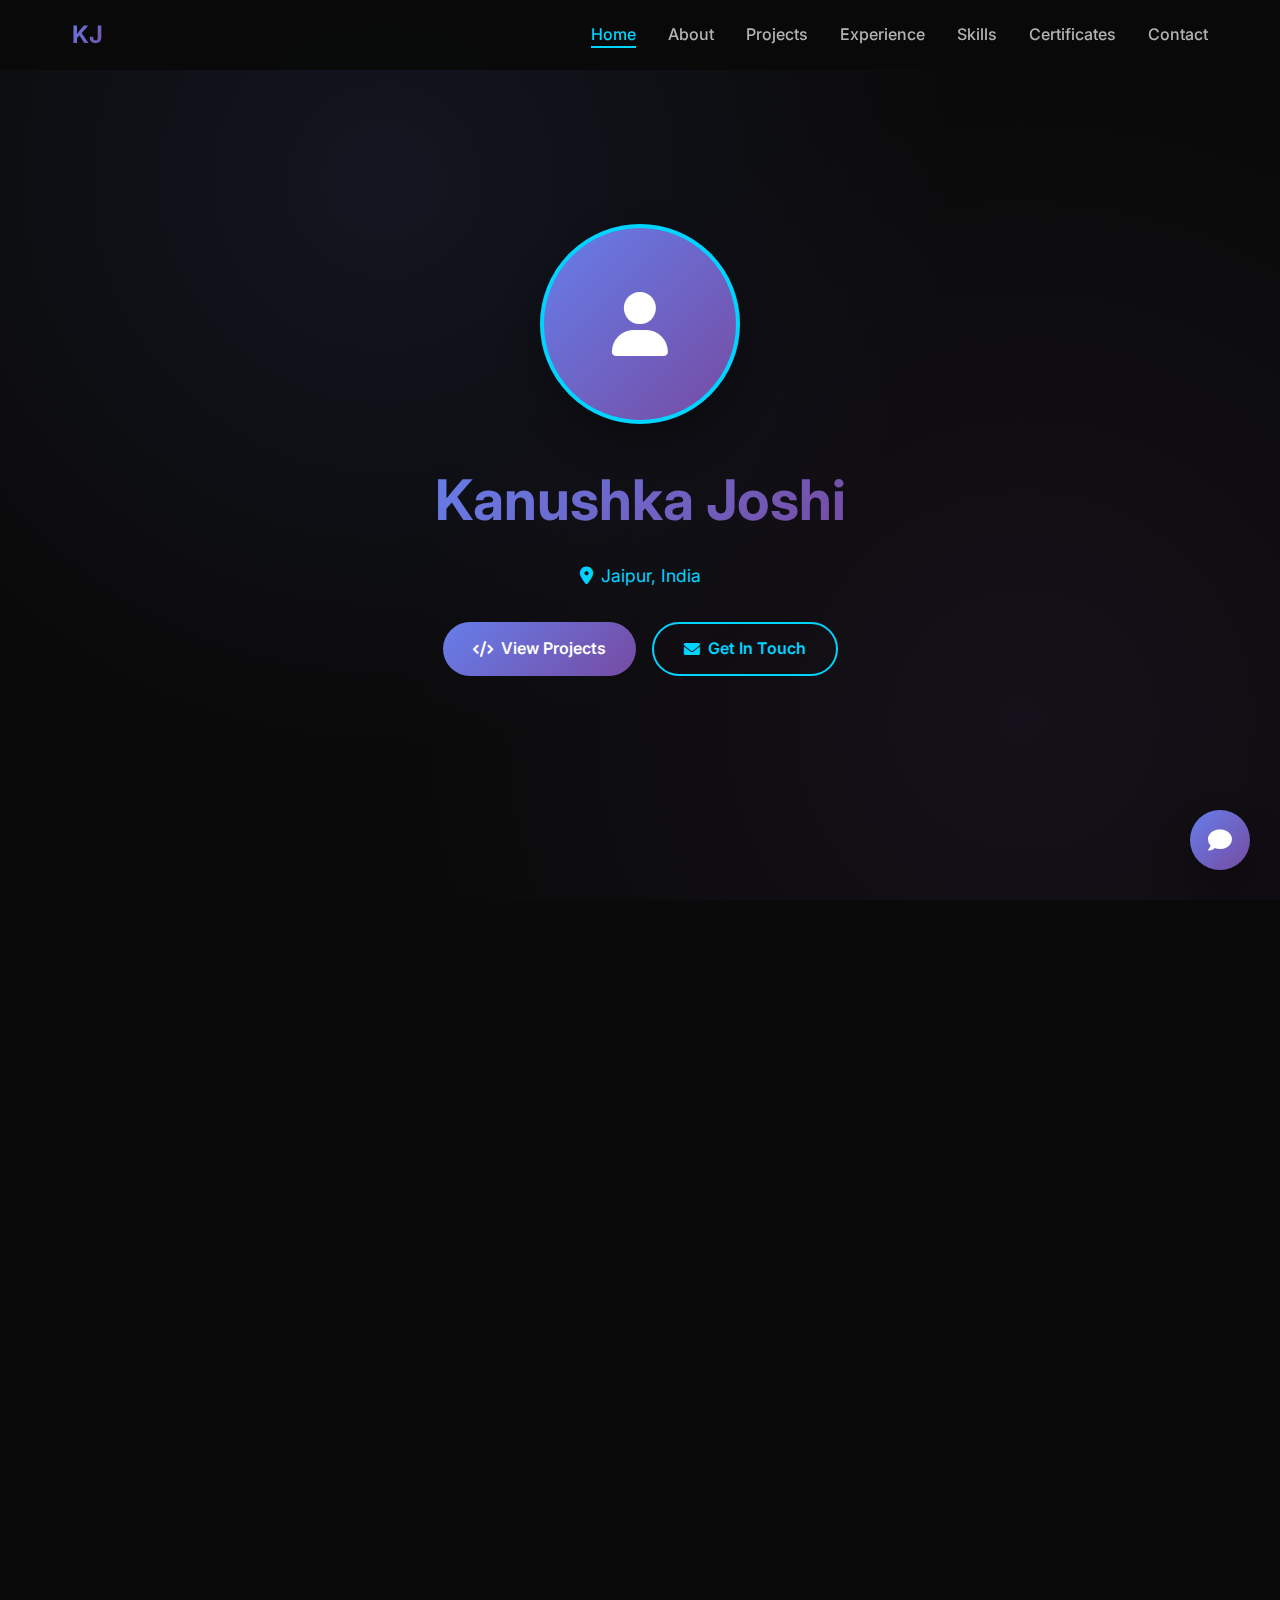
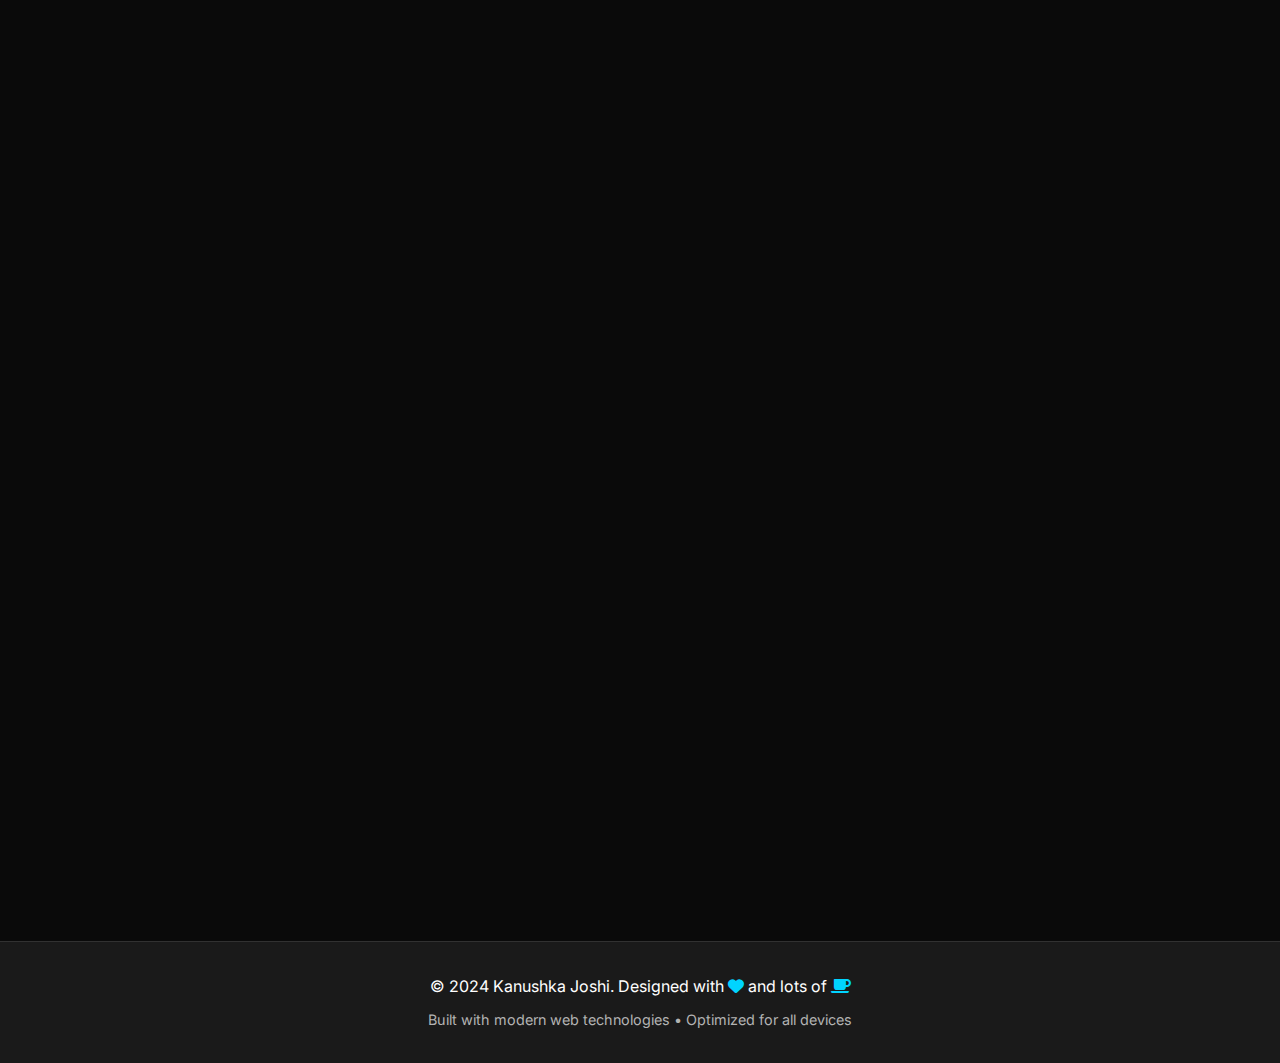
<file: demo.html>
<!DOCTYPE html>
<html lang="en">
<head>
    <meta charset="UTF-8">
    <meta name="viewport" content="width=device-width, initial-scale=1.0">
    <title>Kanushka Joshi - Developer | Tech Explorer | Problem Solver</title>
    <link href="https://cdnjs.cloudflare.com/ajax/libs/font-awesome/6.0.0/css/all.min.css" rel="stylesheet">
    <link href="https://fonts.googleapis.com/css2?family=Inter:wght@300;400;500;600;700&family=JetBrains+Mono:wght@400;500&display=swap" rel="stylesheet">
    <style>
        * {
            margin: 0;
            padding: 0;
            box-sizing: border-box;
        }

        :root {
            --bg-primary: #0a0a0a;
            --bg-secondary: #1a1a1a;
            --bg-card: #252525;
            --text-primary: #ffffff;
            --text-secondary: #b3b3b3;
            --accent: #00d4ff;
            --accent-hover: #00b8e6;
            --gradient: linear-gradient(135deg, #667eea 0%, #764ba2 100%);
            --shadow: 0 20px 40px rgba(0, 0, 0, 0.3);
            --transition: all 0.3s cubic-bezier(0.4, 0, 0.2, 1);
        }

        html {
            scroll-behavior: smooth;
        }

        body {
            font-family: 'Inter', sans-serif;
            background: var(--bg-primary);
            color: var(--text-primary);
            line-height: 1.6;
            overflow-x: hidden;
        }

        /* Navigation */
        nav {
            position: fixed;
            top: 0;
            width: 100%;
            background: rgba(10, 10, 10, 0.95);
            backdrop-filter: blur(20px);
            z-index: 1000;
            padding: 1rem 0;
            transition: var(--transition);
        }

        nav.scrolled {
            background: rgba(10, 10, 10, 0.98);
            box-shadow: 0 4px 20px rgba(0, 0, 0, 0.2);
        }

        .nav-container {
            max-width: 1200px;
            margin: 0 auto;
            display: flex;
            justify-content: space-between;
            align-items: center;
            padding: 0 2rem;
        }

        .logo {
            font-size: 1.5rem;
            font-weight: 700;
            background: var(--gradient);
            -webkit-background-clip: text;
            -webkit-text-fill-color: transparent;
            background-clip: text;
        }

        .nav-links {
            display: flex;
            list-style: none;
            gap: 2rem;
        }

        .nav-links a {
            color: var(--text-secondary);
            text-decoration: none;
            font-weight: 500;
            transition: var(--transition);
            position: relative;
        }

        .nav-links a:hover,
        .nav-links a.active {
            color: var(--accent);
        }

        .nav-links a::after {
            content: '';
            position: absolute;
            bottom: -4px;
            left: 0;
            width: 0;
            height: 2px;
            background: var(--accent);
            transition: var(--transition);
        }

        .nav-links a:hover::after,
        .nav-links a.active::after {
            width: 100%;
        }

        .mobile-menu {
            display: none;
            flex-direction: column;
            cursor: pointer;
        }

        .mobile-menu span {
            width: 25px;
            height: 3px;
            background: var(--text-primary);
            margin: 3px 0;
            transition: var(--transition);
        }

        /* Hero Section */
        .hero {
            min-height: 100vh;
            display: flex;
            align-items: center;
            justify-content: center;
            position: relative;
            overflow: hidden;
        }

        .hero::before {
            content: '';
            position: absolute;
            top: 0;
            left: 0;
            right: 0;
            bottom: 0;
            background: radial-gradient(circle at 30% 20%, rgba(102, 126, 234, 0.1) 0%, transparent 50%),
                        radial-gradient(circle at 80% 80%, rgba(118, 75, 162, 0.1) 0%, transparent 50%);
            animation: float 6s ease-in-out infinite;
        }

        @keyframes float {
            0%, 100% { transform: translateY(0px) rotate(0deg); }
            50% { transform: translateY(-20px) rotate(2deg); }
        }

        .hero-content {
            text-align: center;
            z-index: 2;
            position: relative;
        }

        .profile-image {
            width: 200px;
            height: 200px;
            border-radius: 50%;
            margin: 0 auto 2rem;
            border: 4px solid var(--accent);
            box-shadow: var(--shadow);
            background: var(--gradient);
            display: flex;
            align-items: center;
            justify-content: center;
            font-size: 4rem;
            animation: pulse 2s infinite;
        }

        @keyframes pulse {
            0% { box-shadow: 0 0 0 0 rgba(0, 212, 255, 0.4); }
            70% { box-shadow: 0 0 0 20px rgba(0, 212, 255, 0); }
            100% { box-shadow: 0 0 0 0 rgba(0, 212, 255, 0); }
        }

        .hero h1 {
            font-size: 3.5rem;
            font-weight: 700;
            margin-bottom: 1rem;
            background: var(--gradient);
            -webkit-background-clip: text;
            -webkit-text-fill-color: transparent;
            background-clip: text;
            animation: slideInUp 1s ease-out;
        }

        .hero .tagline {
            font-size: 1.5rem;
            color: var(--text-secondary);
            margin-bottom: 1rem;
            animation: slideInUp 1s ease-out 0.2s both;
        }

        .hero .location {
            font-size: 1.1rem;
            color: var(--accent);
            margin-bottom: 2rem;
            animation: slideInUp 1s ease-out 0.4s both;
        }

        .hero .location i {
            margin-right: 0.5rem;
        }

        @keyframes slideInUp {
            from {
                opacity: 0;
                transform: translateY(30px);
            }
            to {
                opacity: 1;
                transform: translateY(0);
            }
        }

        .cta-buttons {
            display: flex;
            gap: 1rem;
            justify-content: center;
            animation: slideInUp 1s ease-out 0.6s both;
        }

        .btn {
            padding: 12px 30px;
            border: none;
            border-radius: 50px;
            font-weight: 600;
            text-decoration: none;
            display: inline-flex;
            align-items: center;
            gap: 0.5rem;
            transition: var(--transition);
            cursor: pointer;
        }

        .btn-primary {
            background: var(--gradient);
            color: white;
        }

        .btn-primary:hover {
            transform: translateY(-2px);
            box-shadow: var(--shadow);
        }

        .btn-outline {
            background: transparent;
            color: var(--accent);
            border: 2px solid var(--accent);
        }

        .btn-outline:hover {
            background: var(--accent);
            color: var(--bg-primary);
            transform: translateY(-2px);
        }

        /* Section Styles */
        .section {
            padding: 100px 0;
            position: relative;
        }

        .container {
            max-width: 1200px;
            margin: 0 auto;
            padding: 0 2rem;
        }

        .section-title {
            text-align: center;
            font-size: 2.5rem;
            font-weight: 700;
            margin-bottom: 3rem;
            background: var(--gradient);
            -webkit-background-clip: text;
            -webkit-text-fill-color: transparent;
            background-clip: text;
        }

        /* About Section */
        .about-content {
            display: grid;
            grid-template-columns: 1fr 2fr;
            gap: 4rem;
            align-items: center;
        }

        .about-image {
            text-align: center;
        }

        .about-image .profile-card {
            background: var(--bg-card);
            padding: 2rem;
            border-radius: 20px;
            box-shadow: var(--shadow);
            border: 1px solid rgba(255, 255, 255, 0.1);
        }

        .about-text p {
            font-size: 1.1rem;
            margin-bottom: 1.5rem;
            color: var(--text-secondary);
        }

        .education-card {
            background: var(--bg-card);
            padding: 2rem;
            border-radius: 15px;
            margin-top: 2rem;
            border-left: 4px solid var(--accent);
        }

        .education-card h3 {
            color: var(--accent);
            margin-bottom: 0.5rem;
        }

        /* Projects Section */
        .projects-grid {
            display: grid;
            grid-template-columns: repeat(auto-fit, minmax(350px, 1fr));
            gap: 2rem;
        }

        .project-card {
            background: var(--bg-card);
            border-radius: 20px;
            padding: 2rem;
            border: 1px solid rgba(255, 255, 255, 0.1);
            transition: var(--transition);
            position: relative;
            overflow: hidden;
        }

        .project-card::before {
            content: '';
            position: absolute;
            top: 0;
            left: 0;
            right: 0;
            height: 4px;
            background: var(--gradient);
            transform: scaleX(0);
            transition: var(--transition);
        }

        .project-card:hover {
            transform: translateY(-10px);
            box-shadow: var(--shadow);
        }

        .project-card:hover::before {
            transform: scaleX(1);
        }

        .project-card h3 {
            color: var(--accent);
            margin-bottom: 1rem;
            font-size: 1.3rem;
        }

        .project-card p {
            color: var(--text-secondary);
            margin-bottom: 1.5rem;
        }

        .tech-stack {
            display: flex;
            flex-wrap: wrap;
            gap: 0.5rem;
            margin-bottom: 1.5rem;
        }

        .tech-tag {
            background: rgba(0, 212, 255, 0.1);
            color: var(--accent);
            padding: 0.3rem 0.8rem;
            border-radius: 20px;
            font-size: 0.8rem;
            font-weight: 500;
        }

        .project-links {
            display: flex;
            gap: 1rem;
        }

        .project-links a {
            color: var(--accent);
            text-decoration: none;
            font-weight: 500;
            transition: var(--transition);
        }

        .project-links a:hover {
            color: var(--accent-hover);
        }

        /* Experience Section */
        .experience-card {
            background: var(--bg-card);
            padding: 2rem;
            border-radius: 20px;
            border: 1px solid rgba(255, 255, 255, 0.1);
            position: relative;
            margin-bottom: 2rem;
        }

        .experience-card::before {
            content: '';
            position: absolute;
            left: 0;
            top: 0;
            bottom: 0;
            width: 4px;
            background: var(--gradient);
        }

        .experience-header {
            display: flex;
            justify-content: space-between;
            align-items: start;
            margin-bottom: 1rem;
        }

        .experience-header h3 {
            color: var(--accent);
            font-size: 1.3rem;
        }

        .experience-header .duration {
            background: rgba(0, 212, 255, 0.1);
            color: var(--accent);
            padding: 0.3rem 1rem;
            border-radius: 20px;
            font-size: 0.9rem;
        }

        /* Skills Section */
        .skills-grid {
            display: grid;
            grid-template-columns: repeat(auto-fit, minmax(300px, 1fr));
            gap: 2rem;
        }

        .skill-category {
            background: var(--bg-card);
            padding: 2rem;
            border-radius: 20px;
            border: 1px solid rgba(255, 255, 255, 0.1);
        }

        .skill-category h3 {
            color: var(--accent);
            margin-bottom: 1.5rem;
            text-align: center;
        }

        .skills-list {
            display: flex;
            flex-wrap: wrap;
            gap: 0.8rem;
        }

        .skill-tag {
            background: var(--gradient);
            color: white;
            padding: 0.5rem 1rem;
            border-radius: 25px;
            font-weight: 500;
            transition: var(--transition);
        }

        .skill-tag:hover {
            transform: scale(1.05);
        }

        /* Certificates Section */
        .certificates-grid {
            display: grid;
            grid-template-columns: repeat(auto-fit, minmax(280px, 1fr));
            gap: 2rem;
        }

        .certificate-card {
            background: var(--bg-card);
            padding: 1.5rem;
            border-radius: 15px;
            border: 1px solid rgba(255, 255, 255, 0.1);
            text-align: center;
            transition: var(--transition);
        }

        .certificate-card:hover {
            transform: translateY(-5px);
            box-shadow: var(--shadow);
        }

        .certificate-icon {
            font-size: 2.5rem;
            color: var(--accent);
            margin-bottom: 1rem;
        }

        .certificate-card h3 {
            color: var(--accent);
            margin-bottom: 0.5rem;
        }

        /* Contact Section */
        .contact-content {
            display: grid;
            grid-template-columns: 1fr 1fr;
            gap: 4rem;
        }

        .contact-info h3 {
            color: var(--accent);
            margin-bottom: 2rem;
        }

        .contact-item {
            display: flex;
            align-items: center;
            gap: 1rem;
            margin-bottom: 1.5rem;
            color: var(--text-secondary);
        }

        .contact-item i {
            color: var(--accent);
            font-size: 1.2rem;
            width: 20px;
        }

        .social-links {
            display: flex;
            gap: 1rem;
            margin-top: 2rem;
        }

        .social-links a {
            display: flex;
            align-items: center;
            justify-content: center;
            width: 50px;
            height: 50px;
            background: var(--bg-card);
            color: var(--accent);
            border-radius: 50%;
            text-decoration: none;
            transition: var(--transition);
            border: 1px solid rgba(255, 255, 255, 0.1);
        }

        .social-links a:hover {
            background: var(--accent);
            color: var(--bg-primary);
            transform: translateY(-3px);
        }

        .contact-form {
            background: var(--bg-card);
            padding: 2rem;
            border-radius: 20px;
            border: 1px solid rgba(255, 255, 255, 0.1);
        }

        .form-group {
            margin-bottom: 1.5rem;
        }

        .form-group label {
            display: block;
            margin-bottom: 0.5rem;
            color: var(--accent);
            font-weight: 500;
        }

        .form-group input,
        .form-group textarea {
            width: 100%;
            padding: 12px;
            background: var(--bg-secondary);
            border: 1px solid rgba(255, 255, 255, 0.1);
            border-radius: 10px;
            color: var(--text-primary);
            font-family: inherit;
            transition: var(--transition);
        }

        .form-group input:focus,
        .form-group textarea:focus {
            outline: none;
            border-color: var(--accent);
            box-shadow: 0 0 0 3px rgba(0, 212, 255, 0.1);
        }

        .form-group textarea {
            resize: vertical;
            min-height: 120px;
        }

        /* Floating Action Button */
        .fab {
            position: fixed;
            bottom: 30px;
            right: 30px;
            width: 60px;
            height: 60px;
            background: var(--gradient);
            border-radius: 50%;
            display: flex;
            align-items: center;
            justify-content: center;
            color: white;
            font-size: 1.5rem;
            text-decoration: none;
            box-shadow: var(--shadow);
            transition: var(--transition);
            z-index: 1000;
        }

        .fab:hover {
            transform: scale(1.1);
        }

        /* Footer */
        footer {
            background: var(--bg-secondary);
            text-align: center;
            padding: 2rem;
            border-top: 1px solid rgba(255, 255, 255, 0.1);
        }

        /* Responsive Design */
        @media (max-width: 768px) {
            .nav-links {
                display: none;
            }

            .mobile-menu {
                display: flex;
            }

            .hero h1 {
                font-size: 2.5rem;
            }

            .hero .tagline {
                font-size: 1.2rem;
            }

            .profile-image {
                width: 150px;
                height: 150px;
                font-size: 3rem;
            }

            .cta-buttons {
                flex-direction: column;
                align-items: center;
            }

            .about-content,
            .contact-content {
                grid-template-columns: 1fr;
                gap: 2rem;
            }

            .projects-grid {
                grid-template-columns: 1fr;
            }

            .skills-grid {
                grid-template-columns: 1fr;
            }

            .experience-header {
                flex-direction: column;
                gap: 1rem;
            }

            .section-title {
                font-size: 2rem;
            }

            .container {
                padding: 0 1rem;
            }

            .fab {
                bottom: 20px;
                right: 20px;
                width: 50px;
                height: 50px;
                font-size: 1.2rem;
            }
        }

        /* Animations */
        .fade-in {
            opacity: 0;
            transform: translateY(30px);
            animation: fadeInUp 0.8s ease-out forwards;
        }

        @keyframes fadeInUp {
            to {
                opacity: 1;
                transform: translateY(0);
            }
        }

        .animate-on-scroll {
            opacity: 0;
            transform: translateY(30px);
            transition: all 0.8s ease-out;
        }

        .animate-on-scroll.visible {
            opacity: 1;
            transform: translateY(0);
        }
    </style>
</head>
<body>
    <!-- Navigation -->
    <nav id="navbar">
        <div class="nav-container">
            <div class="logo">KJ</div>
            <ul class="nav-links">
                <li><a href="#home" class="nav-link active">Home</a></li>
                <li><a href="#about" class="nav-link">About</a></li>
                <li><a href="#projects" class="nav-link">Projects</a></li>
                <li><a href="#experience" class="nav-link">Experience</a></li>
                <li><a href="#skills" class="nav-link">Skills</a></li>
                <li><a href="#certificates" class="nav-link">Certificates</a></li>
                <li><a href="#contact" class="nav-link">Contact</a></li>
            </ul>
            <div class="mobile-menu">
                <span></span>
                <span></span>
                <span></span>
            </div>
        </div>
    </nav>

    <!-- Hero Section -->
    <section id="home" class="hero">
        <div class="hero-content">
            <div class="profile-image">
                <i class="fas fa-user"></i>
            </div>
            <h1>Kanushka Joshi</h1>
            <p class="tagline">Developer | Tech Explorer | Problem Solver</p>
            <p class="location"><i class="fas fa-map-marker-alt"></i>Jaipur, India</p>
            <div class="cta-buttons">
                <a href="#projects" class="btn btn-primary">
                    <i class="fas fa-code"></i>
                    View Projects
                </a>
                <a href="#contact" class="btn btn-outline">
                    <i class="fas fa-envelope"></i>
                    Get In Touch
                </a>
            </div>
        </div>
    </section>

    <!-- About Section -->
    <section id="about" class="section">
        <div class="container">
            <h2 class="section-title animate-on-scroll">About Me</h2>
            <div class="about-content">
                <div class="about-image animate-on-scroll">
                    <div class="profile-card">
                        <h3>B.Tech Computer Science</h3>
                        <p><strong>CGPA:</strong> 9.05</p>
                        <p><strong>University:</strong> Banasthali Vidyapith</p>
                    </div>
                </div>
                <div class="about-text animate-on-scroll">
                    <p>I'm a passionate B.Tech Computer Science student at Banasthali Vidyapith with a strong academic record of 9.05 CGPA. My journey in technology is driven by curiosity and a desire to solve real-world problems through innovative solutions.</p>
                    
                    <p>My interests span across networking technologies, Geographic Information Systems (GIS), and public service applications. I believe in leveraging technology to make a positive impact on society and am constantly exploring new ways to merge technical expertise with social responsibility.</p>
                    
                    <div class="education-card">
                        <h3>Current Studies</h3>
                        <p>Pursuing B.Tech in Computer Science at Banasthali Vidyapith, focusing on advanced programming concepts, database management, networking fundamentals, and emerging technologies in the field of computer science.</p>
                    </div>
                </div>
            </div>
        </div>
    </section>

    <!-- Projects Section -->
    <section id="projects" class="section">
        <div class="container">
            <h2 class="section-title animate-on-scroll">Featured Projects</h2>
            <div class="projects-grid">
                <div class="project-card animate-on-scroll">
                    <h3>SkillMitra</h3>
                    <p>A comprehensive skill development platform connecting learners with mentors and resources. Features user authentication, skill tracking, and interactive learning modules.</p>
                    <div class="tech-stack">
                        <span class="tech-tag">HTML5</span>
                        <span class="tech-tag">CSS3</span>
                        <span class="tech-tag">JavaScript</span>
                        <span class="tech-tag">PHP</span>
                        <span class="tech-tag">MySQL</span>
                    </div>
                    <div class="project-links">
                        <a href="#" target="_blank"><i class="fas fa-external-link-alt"></i> Live Demo</a>
                        <a href="https://github.com/kanushkajoshi" target="_blank"><i class="fab fa-github"></i> GitHub</a>
                    </div>
                </div>

                <div class="project-card animate-on-scroll">
                    <h3>CodeHive</h3>
                    <p>A collaborative coding platform where developers can share code snippets, collaborate on projects, and learn from each other. Includes real-time collaboration features.</p>
                    <div class="tech-stack">
                        <span class="tech-tag">HTML5</span>
                        <span class="tech-tag">CSS3</span>
                        <span class="tech-tag">JavaScript</span>
                        <span class="tech-tag">Firebase</span>
                        <span class="tech-tag">MySQL</span>
                    </div>
                    <div class="project-links">
                        <a href="#" target="_blank"><i class="fas fa-external-link-alt"></i> Live Demo</a>
                        <a href="https://github.com/kanushkajoshi" target="_blank"><i class="fab fa-github"></i> GitHub</a>
                    </div>
                </div>

                <div class="project-card animate-on-scroll">
                    <h3>Weather App</h3>
                    <p>A responsive weather application providing real-time weather information, forecasts, and location-based services. Features clean UI and smooth animations.</p>
                    <div class="tech-stack">
                        <span class="tech-tag">HTML5</span>
                        <span class="tech-tag">CSS3</span>
                        <span class="tech-tag">JavaScript</span>
                        <span class="tech-tag">API Integration</span>
                    </div>
                    <div class="project-links">
                        <a href="#" target="_blank"><i class="fas fa-external-link-alt"></i> Live Demo</a>
                        <a href="https://github.com/kanushkajoshi" target="_blank"><i class="fab fa-github"></i> GitHub</a>
                    </div>
                </div>
            </div>
        </div>
    </section>

    <!-- Experience Section -->
    <section id="experience" class="section">
        <div class="container">
            <h2 class="section-title animate-on-scroll">Experience</h2>
            <div class="experience-card animate-on-scroll">
                <div class="experience-header">
                    <div>
                        <h3>Technical Intern</h3>
                        <h4>Indian Institute of Remote Sensing (IIRS), ISRO</h4>
                    </div>
                    <span class="duration">Summer 2024</span>
                </div>
                <p>Worked on advanced GIS applications for urban planning under the AMRUT 2.0 initiative. Developed and enhanced QGIS plugins using Python, PyQt5, and GDAL libraries for geospatial data processing and analysis.</p>
                <div class="tech-stack">
                    <span class="tech-tag">Python</span>
                    <span class="tech-tag">QGIS</span>
                    <span class="tech-tag">PyQt5</span>
                    <span class="tech-tag">GDAL</span>
                    <span class="tech-tag">Geospatial Analysis</span>
                    <span class="tech-tag">Urban Planning</span>
                </div>
                <ul style="margin-top: 1rem; color: var(--text-secondary);">
                    <li>Developed custom QGIS plugins for automated geospatial data processing</li>
                    <li>Implemented Python scripts for urban planning analysis under AMRUT 2.0</li>
                    <li>Collaborated with ISRO scientists on satellite data interpretation</li>
                    <li>Enhanced existing tools for better user experience and functionality</li>
                </ul>
            </div>
        </div>
    </section>

    <!-- Skills Section -->
    <section id="skills" class="section">
        <div class="container">
            <h2 class="section-title animate-on-scroll">Skills & Technologies</h2>
            <div class="skills-grid">
                <div class="skill-category animate-on-scroll">
                    <h3><i class="fas fa-code"></i> Programming Languages</h3>
                    <div class="skills-list">
                        <span class="skill-tag">C/C++</span>
                        <span class="skill-tag">Python</span>
                        <span class="skill-tag">JavaScript</span>
                        <span class="skill-tag">Java</span>
                        <span class="skill-tag">PHP</span>
                    </div>
                </div>

                <div class="skill-category animate-on-scroll">
                    <h3><i class="fas fa-database"></i> Database & Backend</h3>
                    <div class="skills-list">
                        <span class="skill-tag">MySQL</span>
                        <span class="skill-tag">SQL</span>
                        <span class="skill-tag">DBMS</span>
                        <span class="skill-tag">Firebase</span>
                        <span class="skill-tag">OOP</span>
                    </div>
                </div>

                <div class="skill-category animate-on-scroll">
                    <h3><i class="fas fa-paint-brush"></i> Frontend Technologies</h3>
                    <div class="skills-list">
                        <span class="skill-tag">HTML5</span>
                        <span class="skill-tag">CSS3</span>
                        <span class="skill-tag">JavaScript</span>
                        <span class="skill-tag">Responsive Design</span>
                        <span class="skill-tag">Bootstrap</span>
                    </div>
                </div>

                <div class="skill-category animate-on-scroll">
                    <h3><i class="fas fa-network-wired"></i> Networking & GIS</h3>
                    <div class="skills-list">
                        <span class="skill-tag">CCNA Basics</span>
                        <span class="skill-tag">Network Protocols</span>
                        <span class="skill-tag">QGIS</span>
                        <span class="skill-tag">GDAL</span>
                        <span class="skill-tag">PyQt5</span>
                        <span class="skill-tag">Geospatial Analysis</span>
                    </div>
                </div>

                <div class="skill-category animate-on-scroll">
                    <h3><i class="fas fa-tools"></i> Tools & Frameworks</h3>
                    <div class="skills-list">
                        <span class="skill-tag">Git</span>
                        <span class="skill-tag">GitHub</span>
                        <span class="skill-tag">VS Code</span>
                        <span class="skill-tag">Linux</span>
                        <span class="skill-tag">API Integration</span>
                    </div>
                </div>

                <div class="skill-category animate-on-scroll">
                    <h3><i class="fas fa-language"></i> Languages</h3>
                    <div class="skills-list">
                        <span class="skill-tag">English</span>
                        <span class="skill-tag">Hindi</span>
                        <span class="skill-tag">French</span>
                    </div>
                </div>
            </div>
        </div>
    </section>

    <!-- Certificates Section -->
    <section id="certificates" class="section">
        <div class="container">
            <h2 class="section-title animate-on-scroll">Certificates & Courses</h2>
            <div class="certificates-grid">
                <div class="certificate-card animate-on-scroll">
                    <div class="certificate-icon">
                        <i class="fab fa-google"></i>
                    </div>
                    <h3>Google Cloud Platform</h3>
                    <p>Cloud computing fundamentals and services</p>
                </div>

                <div class="certificate-card animate-on-scroll">
                    <div class="certificate-icon">
                        <i class="fas fa-robot"></i>
                    </div>
                    <h3>Prompt Engineering</h3>
                    <p>AI and machine learning prompt optimization</p>
                </div>

                <div class="certificate-card animate-on-scroll">
                    <div class="certificate-icon">
                        <i class="fas fa-language"></i>
                    </div>
                    <h3>French Language Diploma</h3>
                    <p>Professional proficiency in French language</p>
                </div>

                <div class="certificate-card animate-on-scroll">
                    <div class="certificate-icon">
                        <i class="fas fa-network-wired"></i>
                    </div>
                    <h3>Cisco CCNA</h3>
                    <p>Networking fundamentals and protocols</p>
                </div>

                <div class="certificate-card animate-on-scroll">
                    <div class="certificate-icon">
                        <i class="fas fa-graduation-cap"></i>
                    </div>
                    <h3>Web Development</h3>
                    <p>Full-stack web development certification</p>
                </div>

                <div class="certificate-card animate-on-scroll">
                    <div class="certificate-icon">
                        <i class="fas fa-database"></i>
                    </div>
                    <h3>Database Management</h3>
                    <p>Advanced SQL and database optimization</p>
                </div>
            </div>
        </div>
    </section>

    <!-- Contact Section -->
    <section id="contact" class="section">
        <div class="container">
            <h2 class="section-title animate-on-scroll">Get In Touch</h2>
            <div class="contact-content">
                <div class="contact-info animate-on-scroll">
                    <h3>Let's Connect!</h3>
                    <p style="color: var(--text-secondary); margin-bottom: 2rem;">
                        I'm always open to discussing new opportunities, collaborating on exciting projects, or just having a chat about technology and innovation.
                    </p>
                    
                    <div class="contact-item">
                        <i class="fas fa-envelope"></i>
                        <a href="mailto:joshikanushka1105@gmail.com" style="color: var(--text-secondary); text-decoration: none;">
                            joshikanushka1105@gmail.com
                        </a>
                    </div>
                    
                    <div class="contact-item">
                        <i class="fas fa-phone"></i>
                        <a href="tel:+917017021953" style="color: var(--text-secondary); text-decoration: none;">
                            +91 7017021953
                        </a>
                    </div>
                    
                    <div class="contact-item">
                        <i class="fas fa-map-marker-alt"></i>
                        <span>Jaipur, Rajasthan, India</span>
                    </div>

                    <div class="social-links">
                        <a href="https://github.com/kanushkajoshi" target="_blank" title="GitHub">
                            <i class="fab fa-github"></i>
                        </a>
                        <a href="https://linkedin.com/in/kanushka-joshi" target="_blank" title="LinkedIn">
                            <i class="fab fa-linkedin-in"></i>
                        </a>
                        <a href="https://kanushkajoshi.github.io" target="_blank" title="Portfolio">
                            <i class="fas fa-globe"></i>
                        </a>
                        <a href="tel:+917017021953" title="Phone">
                            <i class="fas fa-phone"></i>
                        </a>
                    </div>
                </div>

                <div class="contact-form animate-on-scroll">
                    <form action="https://formsubmit.co/joshikanushka1105@gmail.com" method="POST">
                        <input type="hidden" name="_subject" value="New message from Portfolio Website">
                        <input type="hidden" name="_captcha" value="false">
                        <input type="hidden" name="_next" value="https://kanushkajoshi.github.io">
                        
                        <div class="form-group">
                            <label for="name">Name</label>
                            <input type="text" id="name" name="name" required>
                        </div>
                        
                        <div class="form-group">
                            <label for="email">Email</label>
                            <input type="email" id="email" name="email" required>
                        </div>
                        
                        <div class="form-group">
                            <label for="subject">Subject</label>
                            <input type="text" id="subject" name="subject" required>
                        </div>
                        
                        <div class="form-group">
                            <label for="message">Message</label>
                            <textarea id="message" name="message" placeholder="Tell me about your project or just say hello!" required></textarea>
                        </div>
                        
                        <button type="submit" class="btn btn-primary" style="width: 100%;">
                            <i class="fas fa-paper-plane"></i>
                            Send Message
                        </button>
                    </form>
                </div>
            </div>
        </div>
    </section>

    <!-- Footer -->
    <footer>
        <div class="container">
            <p>&copy; 2024 Kanushka Joshi. Designed with <i class="fas fa-heart" style="color: var(--accent);"></i> and lots of <i class="fas fa-coffee" style="color: var(--accent);"></i></p>
            <p style="margin-top: 0.5rem; color: var(--text-secondary); font-size: 0.9rem;">
                Built with modern web technologies • Optimized for all devices
            </p>
        </div>
    </footer>

    <!-- Floating Action Button -->
    <a href="#contact" class="fab" title="Quick Contact">
        <i class="fas fa-comment"></i>
    </a>

    <script>
        // Smooth scrolling for navigation links
        document.querySelectorAll('a[href^="#"]').forEach(anchor => {
            anchor.addEventListener('click', function (e) {
                e.preventDefault();
                const target = document.querySelector(this.getAttribute('href'));
                if (target) {
                    target.scrollIntoView({
                        behavior: 'smooth',
                        block: 'start'
                    });
                }
            });
        });

        // Navbar scroll effect
        window.addEventListener('scroll', () => {
            const navbar = document.getElementById('navbar');
            if (window.scrollY > 100) {
                navbar.classList.add('scrolled');
            } else {
                navbar.classList.remove('scrolled');
            }
        });

        // Active navigation link highlighting
        window.addEventListener('scroll', () => {
            const sections = document.querySelectorAll('.section, .hero');
            const navLinks = document.querySelectorAll('.nav-link');
            
            let current = '';
            sections.forEach(section => {
                const sectionTop = section.offsetTop;
                const sectionHeight = section.clientHeight;
                if (window.scrollY >= (sectionTop - 200)) {
                    current = section.getAttribute('id');
                }
            });

            navLinks.forEach(link => {
                link.classList.remove('active');
                if (link.getAttribute('href') === `#${current}`) {
                    link.classList.add('active');
                }
            });
        });

        // Scroll animations
        const observerOptions = {
            threshold: 0.1,
            rootMargin: '0px 0px -50px 0px'
        };

        const observer = new IntersectionObserver((entries) => {
            entries.forEach(entry => {
                if (entry.isIntersecting) {
                    entry.target.classList.add('visible');
                }
            });
        }, observerOptions);

        document.querySelectorAll('.animate-on-scroll').forEach(el => {
            observer.observe(el);
        });

        // Mobile menu toggle (basic implementation)
        const mobileMenu = document.querySelector('.mobile-menu');
        const navLinks = document.querySelector('.nav-links');

        mobileMenu.addEventListener('click', () => {
            navLinks.classList.toggle('show');
        });

        // Form submission handling
        const contactForm = document.querySelector('.contact-form form');
        contactForm.addEventListener('submit', function(e) {
            const button = this.querySelector('button[type="submit"]');
            const originalText = button.innerHTML;
            
            button.innerHTML = '<i class="fas fa-spinner fa-spin"></i> Sending...';
            button.disabled = true;
            
            // Reset button after 3 seconds (in case of redirect issues)
            setTimeout(() => {
                button.innerHTML = originalText;
                button.disabled = false;
            }, 3000);
        });

        // Add typing effect to hero tagline
        const tagline = document.querySelector('.hero .tagline');
        const text = tagline.textContent;
        tagline.textContent = '';
        
        let i = 0;
        const typeWriter = () => {
            if (i < text.length) {
                tagline.textContent += text.charAt(i);
                i++;
                setTimeout(typeWriter, 100);
            }
        };
        
        // Start typing effect after page load
        window.addEventListener('load', () => {
            setTimeout(typeWriter, 1000);
        });

        // Add particle effect to hero section
        function createParticle() {
            const particle = document.createElement('div');
            particle.style.cssText = `
                position: absolute;
                width: 4px;
                height: 4px;
                background: var(--accent);
                border-radius: 50%;
                pointer-events: none;
                opacity: 0.6;
                animation: float 6s linear infinite;
            `;
            
            particle.style.left = Math.random() * 100 + '%';
            particle.style.animationDelay = Math.random() * 6 + 's';
            
            document.querySelector('.hero').appendChild(particle);
            
            setTimeout(() => {
                particle.remove();
            }, 6000);
        }

        // Create particles periodically
        setInterval(createParticle, 2000);

        // Skills animation on scroll
        const skillTags = document.querySelectorAll('.skill-tag');
        const skillObserver = new IntersectionObserver((entries) => {
            entries.forEach(entry => {
                if (entry.isIntersecting) {
                    const tags = entry.target.querySelectorAll('.skill-tag');
                    tags.forEach((tag, index) => {
                        setTimeout(() => {
                            tag.style.transform = 'scale(1.05)';
                            setTimeout(() => {
                                tag.style.transform = 'scale(1)';
                            }, 200);
                        }, index * 100);
                    });
                }
            });
        });

        document.querySelectorAll('.skill-category').forEach(category => {
            skillObserver.observe(category);
        });

        // Add smooth hover effect to project cards
        document.querySelectorAll('.project-card').forEach(card => {
            card.addEventListener('mouseenter', function() {
                this.style.transform = 'translateY(-10px) scale(1.02)';
            });
            
            card.addEventListener('mouseleave', function() {
                this.style.transform = 'translateY(0) scale(1)';
            });
        });

        // Add ripple effect to buttons
        document.querySelectorAll('.btn').forEach(button => {
            button.addEventListener('click', function(e) {
                const ripple = document.createElement('span');
                const rect = this.getBoundingClientRect();
                const size = Math.max(rect.width, rect.height);
                const x = e.clientX - rect.left - size / 2;
                const y = e.clientY - rect.top - size / 2;
                
                ripple.style.cssText = `
                    position: absolute;
                    width: ${size}px;
                    height: ${size}px;
                    left: ${x}px;
                    top: ${y}px;
                    background: rgba(255, 255, 255, 0.3);
                    border-radius: 50%;
                    transform: scale(0);
                    animation: ripple 0.6s linear;
                    pointer-events: none;
                `;
                
                this.style.position = 'relative';
                this.style.overflow = 'hidden';
                this.appendChild(ripple);
                
                setTimeout(() => {
                    ripple.remove();
                }, 600);
            });
        });

        // Add ripple animation keyframes
        const style = document.createElement('style');
        style.textContent = `
            @keyframes ripple {
                to {
                    transform: scale(4);
                    opacity: 0;
                }
            }
        `;
        document.head.appendChild(style);
    </script>
</body>
</html>
</file>
